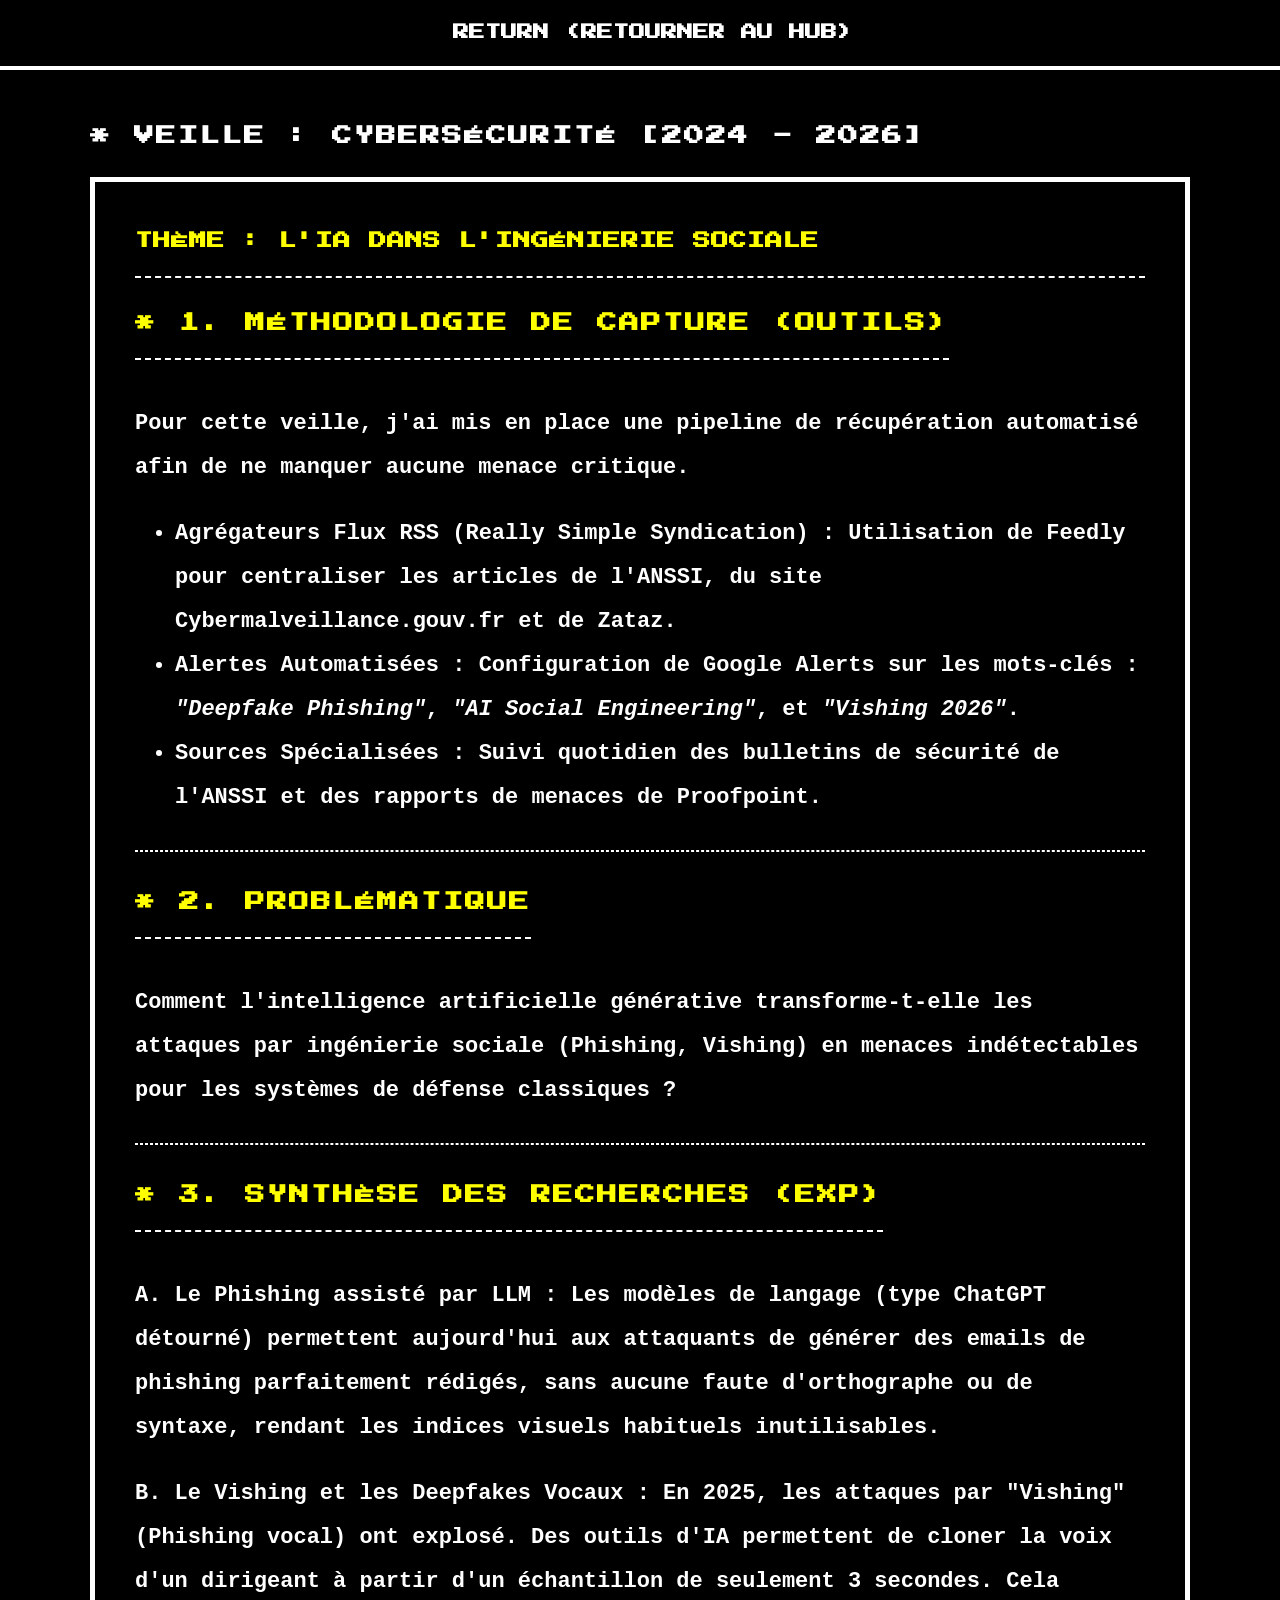
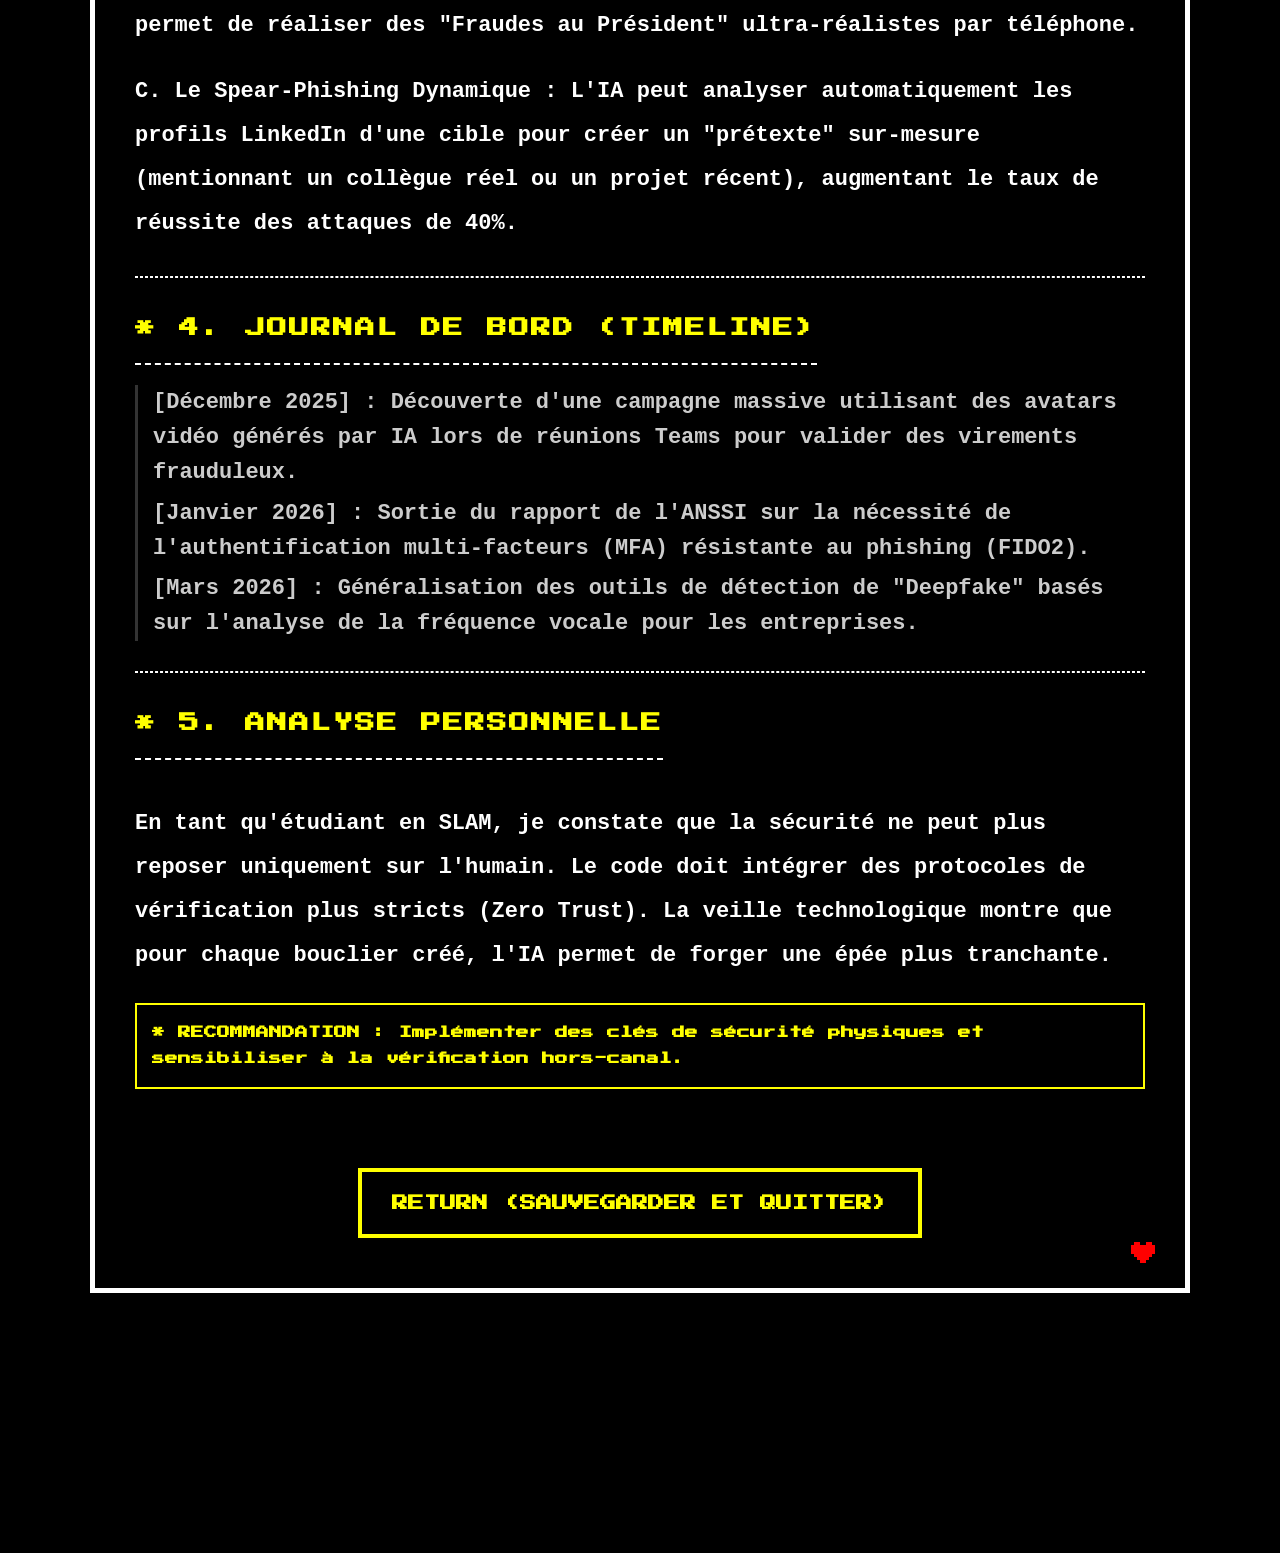
<file: veille-cyber.html>
<!DOCTYPE html>
<html lang="fr">
<head>
    <meta charset="UTF-8">
    <meta name="viewport" content="width=device-width, initial-scale=1.0">
    <title>Veille | Cybersécurité & IA</title>
    <link rel="stylesheet" href="style.css">
</head>
<body>

    <nav id="navbar">
        <ul class="nav-links">
            <li><a href="index.html">RETURN (Retourner au Hub)</a></li>
        </ul>
    </nav>

    <main style="max-width: 1100px;">
        <section class="section" style="margin-top: 50px;">
            <h2>* VEILLE : CYBERSÉCURITÉ [2024 - 2026]</h2>
            
            <div class="project-card">
                <div style="margin-bottom: 25px; border-bottom: 2px dashed var(--ut-text); padding-bottom: 10px;">
                    <span style="font-family: var(--ut-font-title); color: var(--ut-save); font-size: 1.1rem;">THÈME : L'IA DANS L'INGÉNIERIE SOCIALE</span>
                </div>

                <h3>* 1. Méthodologie de Capture (Outils)</h3>
                <p>Pour cette veille, j'ai mis en place une pipeline de récupération automatisé afin de ne manquer aucune menace critique.</p>
                <ul>
                    <li><strong>Agrégateurs Flux RSS (Really Simple Syndication) :</strong> Utilisation de <strong>Feedly</strong> pour centraliser les articles de l'ANSSI, du site Cybermalveillance.gouv.fr et de Zataz.</li>
                    <li><strong>Alertes Automatisées :</strong> Configuration de <strong>Google Alerts</strong> sur les mots-clés : <em>"Deepfake Phishing"</em>, <em>"AI Social Engineering"</em>, et <em>"Vishing 2026"</em>.</li>
                    <li><strong>Sources Spécialisées :</strong> Suivi quotidien des bulletins de sécurité de l'<strong>ANSSI</strong> et des rapports de menaces de Proofpoint.</li>
                </ul>

                <hr style="border: 1px dashed var(--ut-text); margin: 30px 0;">

                <h3>* 2. Problématique</h3>
                <p>Comment l'intelligence artificielle générative transforme-t-elle les attaques par ingénierie sociale (Phishing, Vishing) en menaces indétectables pour les systèmes de défense classiques ?</p>

                <hr style="border: 1px dashed var(--ut-text); margin: 30px 0;">

                <h3>* 3. Synthèse des Recherches (EXP)</h3>
                
                <p><strong>A. Le Phishing assisté par LLM :</strong> Les modèles de langage (type ChatGPT détourné) permettent aujourd'hui aux attaquants de générer des emails de phishing parfaitement rédigés, sans aucune faute d'orthographe ou de syntaxe, rendant les indices visuels habituels inutilisables.</p>

                <p><strong>B. Le Vishing et les Deepfakes Vocaux :</strong> En 2025, les attaques par "Vishing" (Phishing vocal) ont explosé. Des outils d'IA permettent de cloner la voix d'un dirigeant à partir d'un échantillon de seulement 3 secondes. Cela permet de réaliser des "Fraudes au Président" ultra-réalistes par téléphone.</p>

                <p><strong>C. Le Spear-Phishing Dynamique :</strong> L'IA peut analyser automatiquement les profils LinkedIn d'une cible pour créer un "prétexte" sur-mesure (mentionnant un collègue réel ou un projet récent), augmentant le taux de réussite des attaques de 40%.</p>

                <hr style="border: 1px dashed var(--ut-text); margin: 30px 0;">

                <h3>* 4. Journal de Bord (Timeline)</h3>
                <div class="timeline-desc">
                    <p><strong>[Décembre 2025] :</strong> Découverte d'une campagne massive utilisant des avatars vidéo générés par IA lors de réunions Teams pour valider des virements frauduleux.</p>
                    <p><strong>[Janvier 2026] :</strong> Sortie du rapport de l'ANSSI sur la nécessité de l'authentification multi-facteurs (MFA) résistante au phishing (FIDO2).</p>
                    <p><strong>[Mars 2026] :</strong> Généralisation des outils de détection de "Deepfake" basés sur l'analyse de la fréquence vocale pour les entreprises.</p>
                </div>

                <hr style="border: 1px dashed var(--ut-text); margin: 30px 0;">

                <h3>* 5. Analyse Personnelle</h3>
                <p>En tant qu'étudiant en <strong>SLAM</strong>, je constate que la sécurité ne peut plus reposer uniquement sur l'humain. Le code doit intégrer des protocoles de vérification plus stricts (Zero Trust). La veille technologique montre que pour chaque bouclier créé, l'IA permet de forger une épée plus tranchante.</p>

                <blockquote style="border: 2px solid var(--ut-save); padding: 15px; color: var(--ut-save); font-family: var(--ut-font-title); font-size: 0.8rem; margin: 25px 0;">
                    * RECOMMANDATION : Implémenter des clés de sécurité physiques et sensibiliser à la vérification hors-canal.
                </blockquote>

                <br>
                <div style="text-align: center;">
                    <a href="index.html" class="btn">RETURN (Sauvegarder et Quitter)</a>
                </div>
            </div>
        </section>
    </main>

    <script>
        const modal = document.createElement('div');
        modal.classList.add('modal-zoom');
        document.body.appendChild(modal);

        document.querySelectorAll('img').forEach(img => {
            img.addEventListener('click', () => {
                modal.innerHTML = `<img src="${img.src}" alt="Zoom">`;
                modal.classList.add('active');
            });
        });

        modal.addEventListener('click', () => {
            modal.classList.remove('active');
        });
    </script>
</body>
</html>
</file>
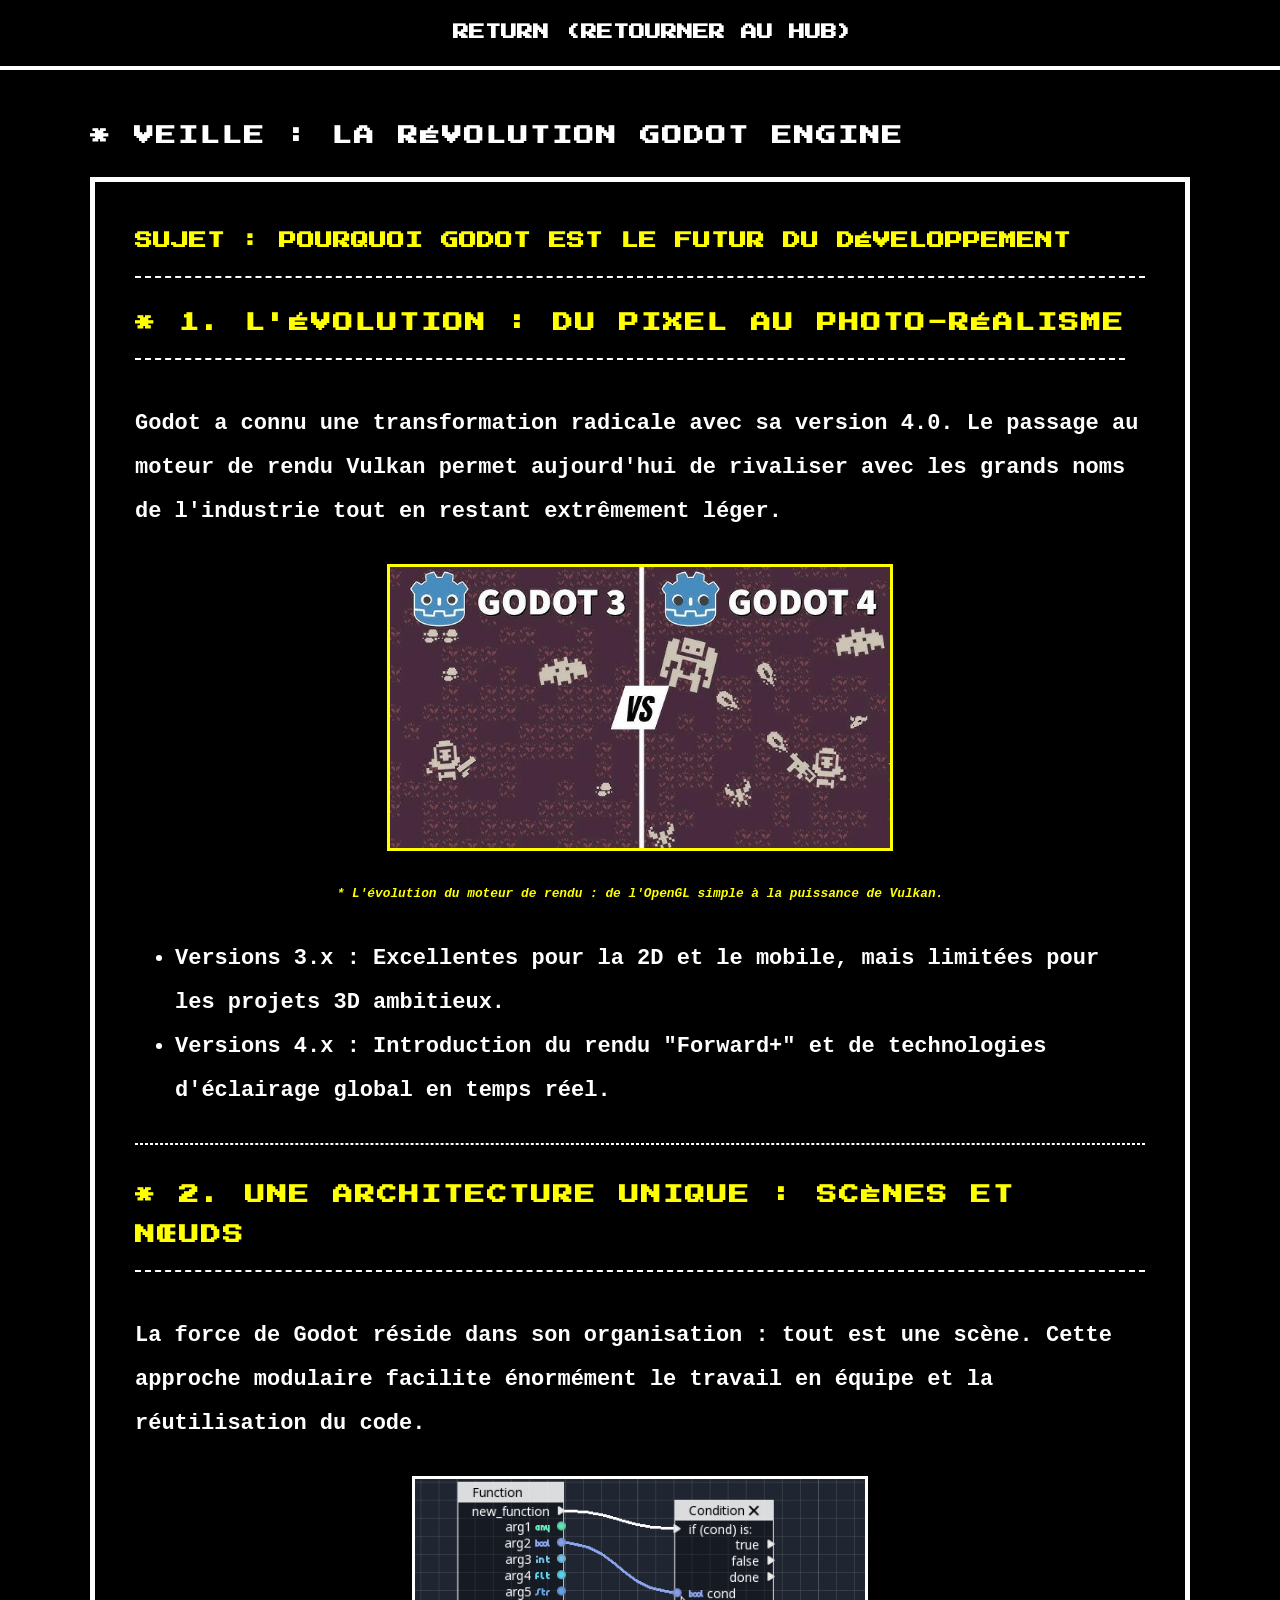
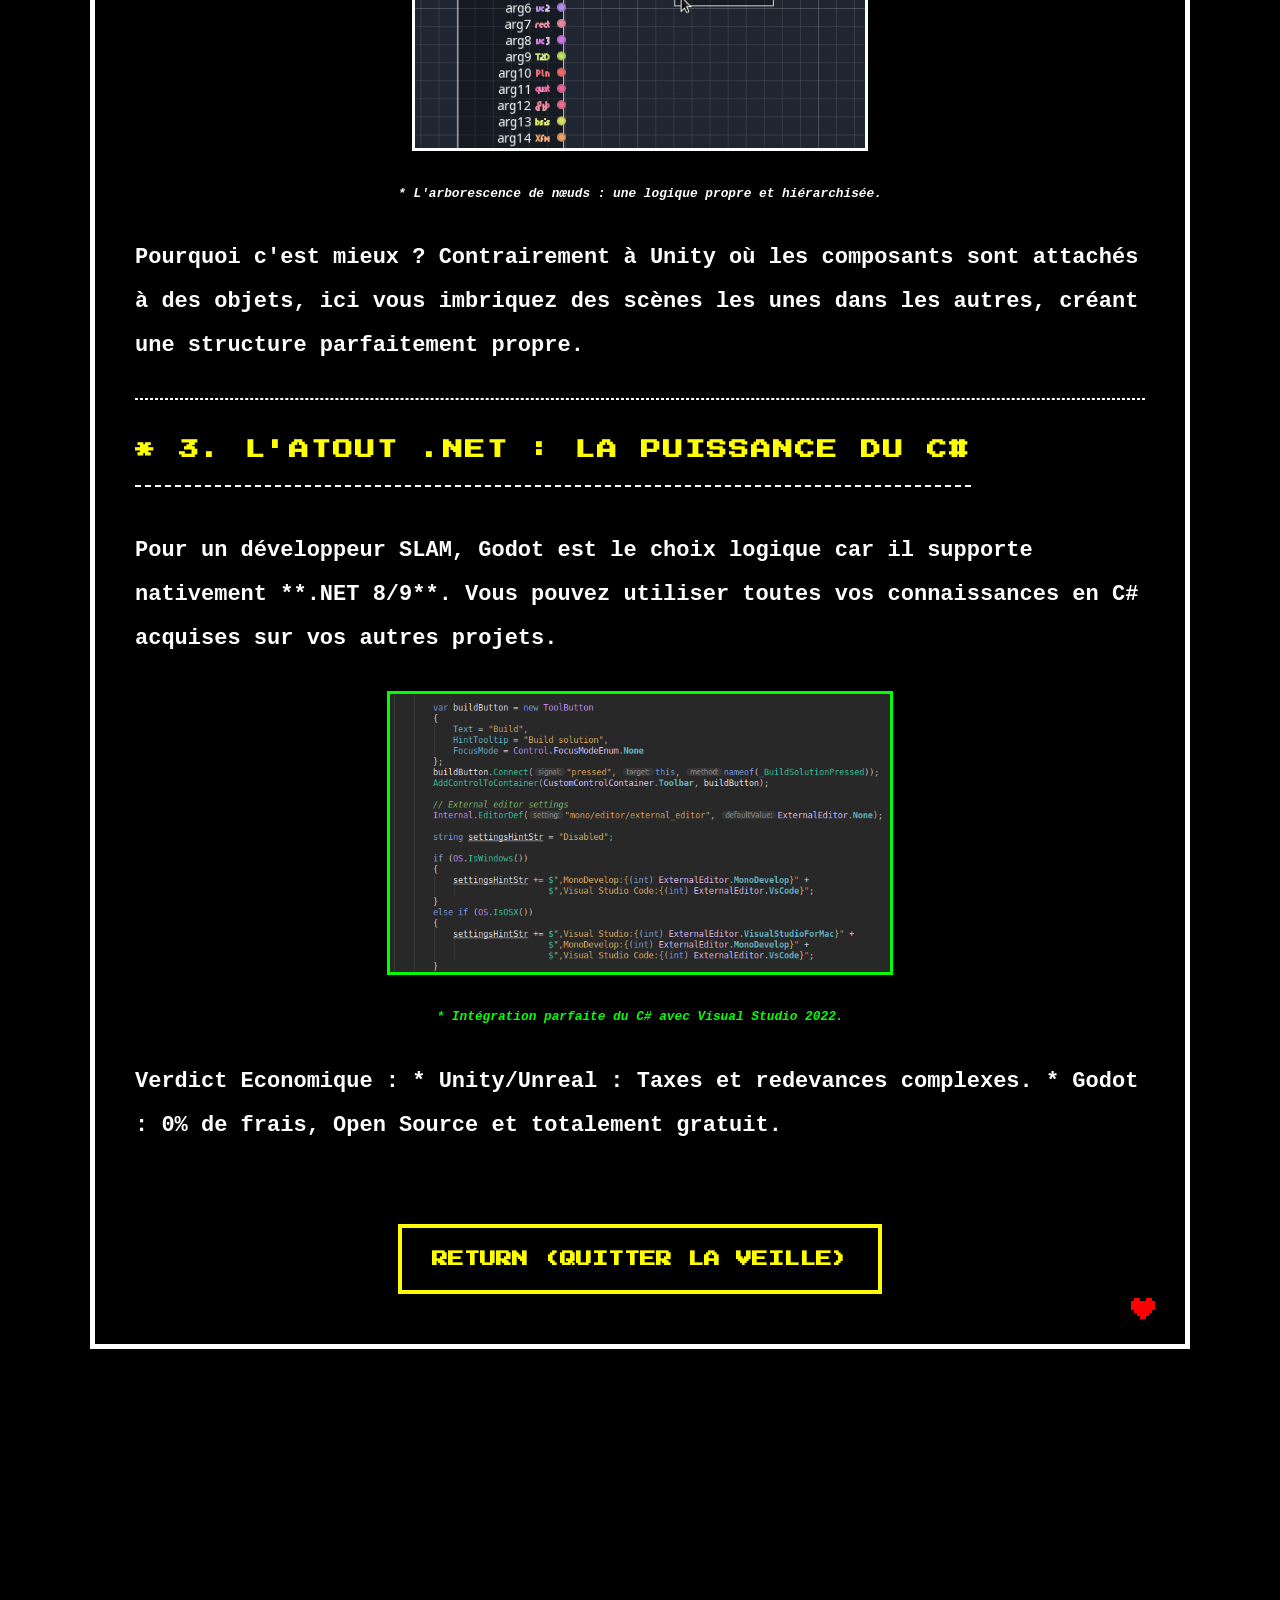
<file: veille-godot.html>
<!DOCTYPE html>
<html lang="fr">
<head>
    <meta charset="UTF-8">
    <meta name="viewport" content="width=device-width, initial-scale=1.0">
    <title>Veille | L'Ascension de Godot</title>
    <link rel="stylesheet" href="style.css">
</head>
<body>

    <nav id="navbar">
        <ul class="nav-links">
            <li><a href="index.html">RETURN (Retourner au Hub)</a></li>
        </ul>
    </nav>

    <main style="max-width: 1100px;">
        <section class="section" style="margin-top: 50px;">
            <h2>* VEILLE : LA RÉVOLUTION GODOT ENGINE</h2>
            
            <div class="project-card">
                <div style="margin-bottom: 25px; border-bottom: 2px dashed var(--ut-text); padding-bottom: 10px;">
                    <span style="font-family: var(--ut-font-title); color: var(--ut-save); font-size: 1.1rem;">SUJET : POURQUOI GODOT EST LE FUTUR DU DÉVELOPPEMENT</span>
                </div>

                <h3>* 1. L'Évolution : Du Pixel au Photo-réalisme</h3>
                <p>Godot a connu une transformation radicale avec sa version 4.0. Le passage au moteur de rendu <strong>Vulkan</strong> permet aujourd'hui de rivaliser avec les grands noms de l'industrie tout en restant extrêmement léger.</p>
                
                <div class="image-container" style="text-align: center; margin: 30px 0;">
                    <img src="assets/godot-evolution.jpg" alt="Evolution Godot 3 vs 4" style="max-width: 500px; border: 3px solid var(--ut-save);">
                    <p style="font-size: 0.8rem; font-style: italic; color: var(--ut-save);">* L'évolution du moteur de rendu : de l'OpenGL simple à la puissance de Vulkan.</p>
                </div>

                <ul>
                    <li><strong>Versions 3.x :</strong> Excellentes pour la 2D et le mobile, mais limitées pour les projets 3D ambitieux.</li>
                    <li><strong>Versions 4.x :</strong> Introduction du rendu "Forward+" et de technologies d'éclairage global en temps réel.</li>
                </ul>

                <hr style="border: 1px dashed var(--ut-text); margin: 30px 0;">

                <h3>* 2. Une Architecture Unique : Scènes et Nœuds</h3>
                <p>La force de Godot réside dans son organisation : tout est une scène. Cette approche modulaire facilite énormément le travail en équipe et la réutilisation du code.</p>

                <div class="image-container" style="text-align: center; margin: 30px 0;">
                    <img src="assets/godot-nodes.webp" alt="Système de Noeuds Godot" style="max-width: 450px; border: 3px solid var(--ut-text);">
                    <p style="font-size: 0.8rem; font-style: italic;">* L'arborescence de nœuds : une logique propre et hiérarchisée.</p>
                </div>

                <p><strong>Pourquoi c'est mieux ?</strong> Contrairement à Unity où les composants sont attachés à des objets, ici vous imbriquez des scènes les unes dans les autres, créant une structure parfaitement propre.</p>

                <hr style="border: 1px dashed var(--ut-text); margin: 30px 0;">

                <h3>* 3. L'atout .NET : La puissance du C#</h3>
                <p>Pour un développeur SLAM, Godot est le choix logique car il supporte nativement **.NET 8/9**. Vous pouvez utiliser toutes vos connaissances en C# acquises sur vos autres projets.</p>

                <div class="image-container" style="text-align: center; margin: 30px 0;">
                    <img src="assets/godot-csharp.png" alt="Code C# dans Godot" style="max-width: 500px; border: 3px solid var(--ut-mercy);">
                    <p style="font-size: 0.8rem; font-style: italic; color: var(--ut-mercy);">* Intégration parfaite du C# avec Visual Studio 2022.</p>
                </div>

                <p><strong>Verdict Economique :</strong>
                   * Unity/Unreal : Taxes et redevances complexes.
                   * <strong>Godot : 0% de frais, Open Source et totalement gratuit</strong>.</p>

                <br>
                <div style="text-align: center;">
                    <a href="index.html" class="btn">RETURN (Quitter la Veille)</a>
                </div>
            </div>
        </section>
    </main>

    <script>
        const modal = document.createElement('div');
        modal.classList.add('modal-zoom');
        document.body.appendChild(modal);

        document.querySelectorAll('img').forEach(img => {
            img.addEventListener('click', () => {
                modal.innerHTML = `<img src="${img.src}" alt="Zoom">`;
                modal.classList.add('active');
            });
        });

        modal.addEventListener('click', () => {
            modal.classList.remove('active');
        });
    </script>
</body>
</html>
</file>
<file: style.css>
@import url('https://fonts.googleapis.com/css2?family=Press+Start+2P&display=swap');

:root {
    --ut-bg: #000000;       
    --ut-text: #FFFFFF;     
    --ut-soul: #FF0000;     
    --ut-save: #FFFF00;     
    --ut-mercy: #00FF00;    
    --ut-orange: #ff8c00;    

    --ut-heart: url('data:image/svg+xml;utf8,<svg xmlns="http://www.w3.org/2000/svg" viewBox="0 0 8 7"><path fill="%23FF0000" d="M1,0h2v1H1zM5,0h2v1H5zM0,1h8v3H0zM1,4h6v1H1zM2,5h4v1H2zM3,6h2v1H3z"/></svg>');
    
    --ut-heart-purple: url('data:image/svg+xml;utf8,<svg xmlns="http://www.w3.org/2000/svg" viewBox="0 0 8 7"><path fill="%23A855F7" d="M1,0h2v1H1zM5,0h2v1H5zM0,1h8v3H0zM1,4h6v1H1zM2,5h4v1H2zM3,6h2v1H3z"/></svg>');
    --ut-heart-yellow: url('data:image/svg+xml;utf8,<svg xmlns="http://www.w3.org/2000/svg" viewBox="0 0 8 7"><path fill="%23FFFF00" d="M1,0h2v1H1zM5,0h2v1H5zM0,1h8v3H0zM1,4h6v1H1zM2,5h4v1H2zM3,6h2v1H3z"/></svg>');
    --ut-heart-orange: url('data:image/svg+xml;utf8,<svg xmlns="http://www.w3.org/2000/svg" viewBox="0 0 8 7"><path fill="%23ff8c00" d="M1,0h2v1H1zM5,0h2v1H5zM0,1h8v3H0zM1,4h6v1H1zM2,5h4v1H2zM3,6h2v1H3z"/></svg>');

    --ut-star: url('data:image/svg+xml;utf8,<svg xmlns="http://www.w3.org/2000/svg" viewBox="0 0 9 9"><path fill="%23FFFF00" d="M4 0h1v1H4z M3 1h3v1H3z M2 2h5v1H2z M1 3h7v1H1z M0 4h9v1H0z M1 5h7v1H1z M2 6h5v1H2z M3 7h3v1H3z M4 8h1v1H4z"/></svg>');
    

    --ut-font: 'Courier New', Courier, monospace; 
    

    --ut-font-title: 'Press Start 2P', monospace;
}

body {
    background-color: var(--ut-bg);
    color: var(--ut-text);
    font-family: var(--ut-font); 
    font-size: 22px; 
    font-weight: bold; 
    transition: background-color 0.5s ease, color 0.5s ease;
    line-height: 1.6; 
    margin: 0;
}

h1, h2, h3 {
    font-family: var(--ut-font-title);
    color: var(--ut-text);
    font-size: 20px; 
    text-transform: uppercase;
    margin-bottom: 25px;
    letter-spacing: 2px;
}

h1 {
    font-size: 2.5rem;
}


a {
    color: var(--ut-text);
    text-decoration: underline;
    text-decoration-style: dashed; 
}

a:hover {
    color: var(--ut-soul); 
}

nav {
    background-color: var(--ut-bg); 
    border-bottom: 4px solid var(--ut-text); 
    padding: 20px;
    transition: background-color 0.5s ease, border-color 0.5s ease;
    display: flex;
    justify-content: center; 
    position: fixed; 
    top: 0;
    left: 0;
    width: 100%;
    box-sizing: border-box; 
    z-index: 1000; 
}

nav ul {
    list-style-type: none;
    margin: 0;
    padding: 0;
    display: flex;
    gap: 40px; 
}

nav a {
    color: var(--ut-text); 
    text-decoration: none; 
    font-family: var(--ut-font-title); 
    font-size: 1rem;
    text-transform: uppercase;
    transition: color 0s step-start; 
    position: relative;
    display: flex;
    align-items: center;
}

nav a:hover {
    color: var(--ut-soul); 
}

nav a:hover::before {
    opacity: 1;
}

body.light-theme nav a:hover {
    color: var(--ut-save);
}

body.light-theme nav a:hover::before {
    background-image: var(--ut-heart-orange);
}

nav a::before {
    content: "";
    display: inline-block;
    width: 16px;
    height: 14px;
    background-image: var(--ut-heart);
    background-size: cover;
    margin-right: 10px; 
    image-rendering: pixelated; 
    opacity: 0; 
    transition: opacity 0s step-start; 
}

main {
    max-width: 900px; 
    margin: 0 auto; 
    margin-top: 120px; 
    padding: 0px 20px 60px 20px; 
}

section {
    margin-bottom: 200px; 
}

.project-card {
    background-color: var(--ut-bg);   
    border: 5px solid var(--ut-text); 
    padding: 40px;  
    margin-bottom: 60px; 
    position: relative; 
    font-family: var(--ut-font);
    line-height: 2; 
    border-radius: 0px;
}

.project-card::after {
    content: ""; 
    position: absolute;
    bottom: 25px;
    right: 30px;
    width: 24px;   
    height: 21px;  
    background-image: var(--ut-heart);
    background-size: cover;
    image-rendering: pixelated; 
    animation: floatSoul 2s ease-in-out infinite;
}

@keyframes floatSoul {
    0%, 100% { transform: translateY(0px); }
    50% { transform: translateY(-5px); }
}

.project-card h3 {
    color: var(--ut-save); 
    text-transform: uppercase;
    margin-top: 0;
    margin-bottom: 20px; 
    border-bottom: 2px dashed var(--ut-text); 
    padding-bottom: 15px;
    display: inline-block;
}

.save-file-card {
    background-color: var(--ut-bg);   
    border: 5px solid var(--ut-text); 
    padding: 30px 40px;  
    margin-bottom: 50px; 
    font-family: var(--ut-font);
    border-radius: 0px;
    max-width: 650px; 
    margin-left: auto;
    margin-right: auto;
}

.save-header {
    display: flex;
    justify-content: space-between;
    font-family: var(--ut-font-title); 
    font-size: 1.1rem;
    color: var(--ut-text);
    margin-bottom: 15px;
}

.save-location {
    font-family: var(--ut-font-title);
    font-size: 0.9rem;
    color: var(--ut-text);
    margin-bottom: 25px;
}

.save-desc {
    color: #cccccc; 
    margin-bottom: 30px;
    font-size: 1.1rem;
    line-height: 1.6;
}

.save-actions {
    display: flex;
    justify-content: space-around; 
}

.save-actions .btn {
    margin: 0;
    padding: 10px 30px;
}

button, .btn {
    display: inline-block; 
    text-decoration: none; 
    background-color: var(--ut-bg);
    color: var(--ut-save); 
    border: 4px solid var(--ut-save); 
    font-family: var(--ut-font-title); 
    font-size: 1rem;
    padding: 15px 30px;
    margin: 10px 0;
    cursor: pointer;
    text-transform: uppercase;
    transition: all 0.1s step-start;
}

button:hover, .btn:hover {
    color: var(--ut-text);
    border-color: var(--ut-text);
}

.skill-item {
    margin-bottom: 35px; 
    font-family: var(--ut-font-title); 
    max-width: 800px; 
    margin-left: auto;
    margin-right: auto;
}

.skill-header {
    display: flex;
    justify-content: space-between; 
    margin-bottom: 10px;
    font-size: 0.9rem;
    color: var(--ut-text);
}

.skill-lv-text {
    color: var(--ut-save);
}

.hp-bar-container {
    width: 100%;
    height: 35px; 
    background-color: #222222; 
    border: 4px solid var(--ut-text); 
    padding: 3px; 
}

.hp-bar-fill {
    height: 100%; 
    background-color: var(--ut-save); 
    transition: width 0.8s steps(8, end); 
}

.hp-stats-text {
    text-align: right;
    font-size: 0.8rem;
    margin-top: 8px;
    color: #888888; 
}

.pdf-preview-container {
    position: relative;
    width: 100%;
    height: 350px; 
    border: 3px dashed var(--ut-text); 
    margin-bottom: 25px;
    overflow: hidden;
    background-color: #111; 
}

.pdf-iframe {
    width: 100%;
    height: 100%; 
    border: none;
    opacity: 0.8; 
    pointer-events: none; 
}

.pdf-overlay {
    position: absolute;
    top: 0;
    left: 0;
    width: 100%;
    height: 100%;
    background: rgba(0, 0, 0, 0.2); 
    pointer-events: none; 
}

.timeline {
    position: relative;
    max-width: 800px;
    margin: 0 auto;
    padding-left: 50px; 
}

.timeline::before {
    content: '';
    position: absolute;
    top: 8px; 
    bottom: 0;
    left: 21px; 
    width: 4px; 
    background-image: linear-gradient(to bottom, var(--ut-save) 40%, transparent 40%);
    background-size: 4px 14px; 
    z-index: 0; 
}

.timeline-item {
    position: relative;
    margin-bottom: 60px;
}

.timeline-star {
    position: absolute;
    left: -42px;
    top: -4px;   
    
    width: 27px;
    height: 27px;
    
    background-image: var(--ut-star);
    background-repeat: no-repeat;
    background-size: contain; 
    background-position: center;
    
    image-rendering: pixelated; 
    
    filter: drop-shadow(0 0 8px rgba(255, 255, 0, 0.8));
    z-index: 1; 
    animation: pulseStarSVG 1.5s ease-in-out infinite; 
}

@keyframes pulseStarSVG {
    0%, 100% { transform: scale(1); filter: drop-shadow(0 0 4px rgba(255, 255, 0, 0.6)); }
    50% { transform: scale(1.15); filter: drop-shadow(0 0 10px rgba(255, 255, 0, 1)); }
}

.timeline-title {
    font-family: var(--ut-font-title);
    color: var(--ut-text);
    font-size: 1.2rem;
    margin-bottom: 15px;
    display: flex;
    align-items: center;
    transition: color 0.1s step-end;
}

.timeline-title::before {
    content: "";
    display: none; 
    width: 24px;
    height: 21px;
    background-image: var(--ut-heart);
    background-size: cover;
    margin-right: 15px;
    image-rendering: pixelated; 
}

.timeline-item:hover .timeline-title {
    color: var(--ut-save); 
    text-shadow: 0 0 10px rgba(255, 255, 0, 0.5); 
}

.timeline-item:hover .timeline-title::before {
    display: inline-block; 
}

.timeline-date {
    font-family: var(--ut-font-title);
    color: var(--ut-save);
    font-size: 0.9rem;
    margin-bottom: 10px;
}

.timeline-desc {
    font-family: var(--ut-font);
    color: #cccccc;
    line-height: 1.6;
    border-left: 3px solid #333;
    padding-left: 15px;
}

.timeline-desc p {
    margin-top: 0; margin-bottom: 5px;
}

.filtres-container {
    display: flex;
    justify-content: center;
    flex-wrap: wrap;
    gap: 15px;
    margin-bottom: 40px;
}

.btn-filtre {
    background-color: var(--ut-bg);
    color: var(--ut-text);
    border: 2px solid var(--ut-text);
    font-family: var(--ut-font-title);
    font-size: 0.8rem;
    padding: 10px 20px;
    cursor: pointer;
    text-transform: uppercase;
    transition: all 0.1s step-end;
}

.btn-filtre:hover {
    color: var(--ut-save);
    border-color: var(--ut-save);
}

.btn-filtre.actif {
    color: var(--ut-soul);
    border-color: var(--ut-soul);
}

.btn-filtre.actif::before {
    content: "";
    display: inline-block;
    width: 16px;
    height: 14px;
    background-image: var(--ut-heart);
    background-size: cover;
    margin-right: 8px;
    image-rendering: pixelated;
}

body.light-theme {
    --ut-bg: #f9f9f7;
    --ut-text: #2c2c2c;
    --ut-save: #ff8c00;
}

body.light-theme nav {
    background-color: #ededeb; 
    border-bottom: 4px solid #d1d1cf;
}

body.light-theme .save-file-card,
body.light-theme .project-card,
body.light-theme .btn,
body.light-theme button {
    background-color: #ffffff;
    border-color: #2c2c2c;
    transition: background-color 0.5s ease, border-color 0.5s ease, color 0.5s ease;
}

body.light-theme .save-desc,
body.light-theme .timeline-desc,
body.light-theme .markdown-body p {
    color: #4a4a4a;
    transition: color 0.5s ease;
}

body.light-theme .hp-bar-container {
    background-color: #e0e0db;
    transition: background-color 0.5s ease;
}

.btn-theme {
    background-color: transparent !important;
    border: none !important;
    padding: 0 !important;
    margin: 0 !important;
    min-width: auto !important;
    width: 24px;
    height: 21px;
    background-image: var(--ut-heart-purple);
    background-size: contain;
    background-repeat: no-repeat;
    image-rendering: pixelated; 
    cursor: pointer;
    transition: transform 0.2s ease, opacity 0.3s ease;
}

body.light-theme .btn-theme {
    background-image: var(--ut-heart-orange) !important;
}

.btn-theme:hover {
    transform: scale(1.2) rotate(5deg);
}

#encounter-overlay {
    position: fixed;
    top: 0;
    left: 0;
    width: 100vw;
    height: 100vh;
    z-index: 99999;
    pointer-events: none;
    background-color: transparent;
}

#encounter-overlay.active {
    pointer-events: all;
    animation: flashScreen 1.2s steps(1) forwards;
}

.encounter-heart {
    position: absolute;
    top: 10%;
    left: 90%;
    transform: translate(-50%, -50%);
    
    width: 64px;
    height: 56px;
    background-image: var(--ut-heart);
    background-size: cover;
    image-rendering: pixelated;
    opacity: 0;
    z-index: 2; 
}


#encounter-overlay.active .encounter-heart {
    
    animation: 
        flashHeart 1.2s steps(1) forwards, 
        moveHeartToCenter 1.2s linear forwards;
}

.markdown-body img {
    max-width: 100%;
    height: auto;
    border: 3px solid var(--ut-text);
    display: block;
    margin: 10px auto;
}

.markdown-body table {
    width: 100%;
    table-layout: auto;
    border-collapse: collapse;
    margin: 20px 0;
}

.markdown-body table img {
    width: 100%;
    max-width: 450px;
    max-height: 450px; 
    object-fit: contain;
    border: 2px solid var(--ut-text);
}

.markdown-body td {
    padding: 15px;
    vertical-align: middle;
    text-align: center;
}

.markdown-body td p, 
.markdown-body td em {
    font-size: 0.85rem;
    display: block;
    margin-top: 10px;
}

.markdown-body {
    max-width: 1000px;
    margin: 0 auto;
    padding: 20px;
}


.modal-zoom {
    position: fixed;
    z-index: 1000;
    left: 0;
    top: 0;
    width: 100%;
    height: 100%;
    background-color: rgba(0, 0, 0, 0.9);
    cursor: zoom-out;
    display: flex;
    justify-content: center;
    align-items: center;
    opacity: 0;
    transition: opacity 0.3s ease;
    pointer-events: none;
}

.modal-zoom.active {
    opacity: 1;
    pointer-events: auto;
}

.modal-zoom img {
    max-width: 90%;
    max-height: 90%;
    border: 4px solid var(--ut-save);
    box-shadow: 0 0 20px var(--ut-save);
    image-rendering: pixelated;
}

.markdown-body img {
    cursor: zoom-in;
    transition: transform 0.2s ease;
}

.markdown-body img:hover {
    transform: scale(1.02);
}

@keyframes flashScreen {
    0%   { background-color: transparent; }
    10%  { background-color: #000000; }
    20%  { background-color: transparent; }
    30%  { background-color: #000000; }
    40%  { background-color: transparent; }
    50%  { background-color: #000000; }
    60%  { background-color: transparent; }
    70%  { background-color: #FFFFFF; }
    80%  { background-color: #000000; }
    100% { background-color: #000000; }
}

@keyframes flashHeart {
    0%   { opacity: 1; }
    10%  { opacity: 0; }
    20%  { opacity: 1; }
    30%  { opacity: 0; }
    40%  { opacity: 1; }
    50%  { opacity: 0; }
    60%  { opacity: 1; }
    70%  { opacity: 0; }
    100% { opacity: 0; }
}

@keyframes moveHeartToCenter {
    0% {
        top: 10%;
        left: 90%;
    }
    60% {
        top: 50%;
        left: 50%;
    }
    100% {
        top: 50%;
        left: 50%;
    }
}

.markdown-body h1, 
.markdown-body h2, 
.markdown-body h3 {
    font-family: var(--ut-font-title);
    color: var(--ut-save);
    margin-top: 40px;
    margin-bottom: 20px;
    border-bottom: 2px dashed var(--ut-text);
    padding-bottom: 10px;
    font-size: 1.2rem;
}

.markdown-body p, 
.markdown-body li {
    font-family: var(--ut-font);
    color: #cccccc;
    line-height: 1.8;
    margin-bottom: 20px;
}

.markdown-body blockquote {
    border: 2px solid var(--ut-save);
    padding: 15px;
    background-color: rgba(255, 255, 0, 0.05);
    color: var(--ut-save);
    font-family: var(--ut-font-title);
    font-size: 0.9rem;
    text-align: center;
    margin: 20px 0;
}

body.light-theme .markdown-body p,
body.light-theme .markdown-body li {
    color: #4a4a4a;
}

body.light-theme .markdown-body blockquote {
    background-color: #f0f0e0;
    border-color: var(--ut-save);
}

nav a.active::before,
nav a:hover::before {
    opacity: 1 !important;
}

nav:hover a.active:not(:hover)::before {
    opacity: 0 !important;
}

nav a.active {
    color: var(--ut-soul);
}

nav:hover a.active:not(:hover)::before {
    opacity: 0 !important;
}

nav a:hover::before,
nav a.active::before {
    opacity: 1 !important;
}

body.light-theme nav a.active {
    color: var(--ut-save);
}

body.light-theme nav a.active::before {
    background-image: var(--ut-heart-orange) !important;
}

nav a.active::before {
    opacity: 1 !important;
}

nav a.active {
    color: var(--ut-soul); 
}

body.light-theme nav a.active {
    color: var(--ut-save);
}


@media (max-width: 768px) {
    
    body {
        font-size: 18px; 
    }

    h1 {
        font-size: 1.8rem;
    }

    h2 {
        font-size: 1.2rem;
    }

    nav {
        padding: 10px;
    }

    nav ul {
        gap: 12px;
        flex-wrap: wrap;
        justify-content: center;
    }

    nav a {
        font-size: 0.75rem;
    }

    main {
        margin-top: 140px;
        padding: 0 15px 40px 15px;
    }

    section {
        margin-bottom: 80px;
    }

    .project-card, .save-file-card {
        padding: 20px 15px; 
        border-width: 3px;
    }

    .save-header {
        flex-direction: column; 
        gap: 5px;
        align-items: flex-start;
    }

    .save-actions {
        flex-direction: column;
        gap: 10px;
    }

    .save-actions .btn {
        width: 100%;
        text-align: center;
        padding: 12px;
    }

    .timeline {
        padding-left: 30px; 
    }

    .timeline::before {
        left: 11px; 
    }

    .timeline-star {
        left: -23px; 
        width: 21px;
        height: 21px;
    }

    #bts-sio > div[style*="display: flex"] {
        flex-direction: column !important;
        gap: 20px !important;
    }
}
</file>
